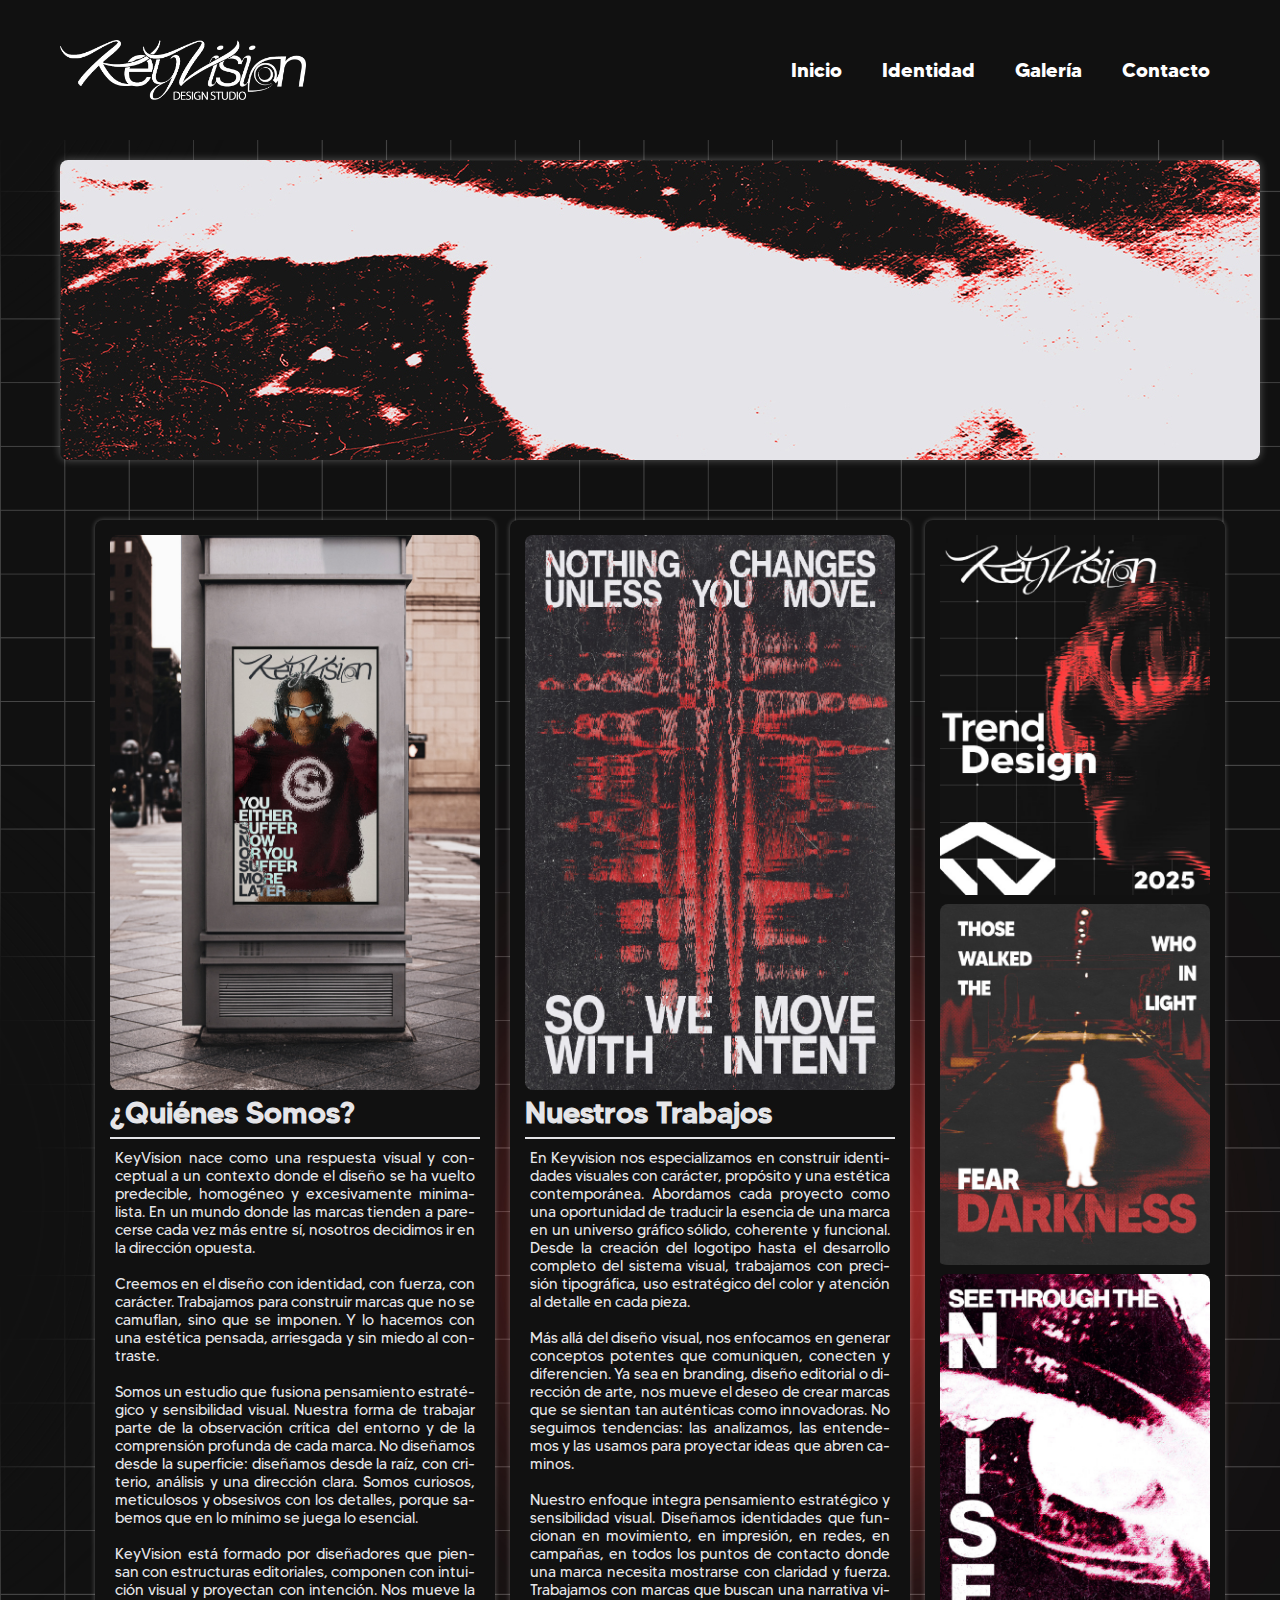
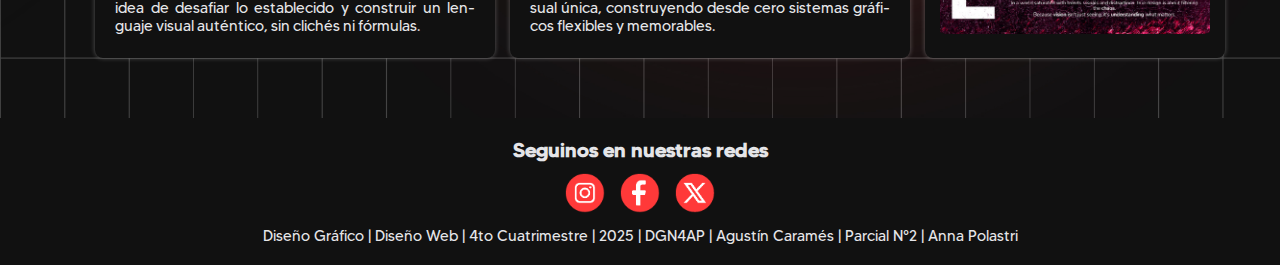
<file: index.html>
<!DOCTYPE html>
<html lang="es">
<head>
    <meta charset="UTF-8">
    <meta name="viewport" content="width=device-width, initial-scale=1.0">
    <link rel="stylesheet" href="styles.css">
    <title>KeyVision Design Studio</title>
</head>



<body class="index">
    <header>
            <div class="contenedor header-flex">
                <a href="index.html"><h1 id="logo">KeyVision-DesignStudio</h1></a>
                <nav>
                    <ul>
                        <li><a href="index.html">Inicio</a></li>
                        <li><a href="identidad.html">Identidad</a></li>
                        <li><a href="galeria.html">Galería</a></li>
                        <li><a href="contacto.html">Contacto</a></li>
                    </ul>
                </nav>
            </div>    
    </header>


    <div class="contenedor">
       <section id="banner">
        <img src="img/Banner Index.jpg" alt="Imagen del banner">
       </section>

       <main>
        <section id="contenido">
            <div class="columna">
                <img src="img/Poster Calle-01.jpg" alt="Foto 1">
                <h2>¿Quiénes Somos?</h2>
                <p>KeyVision nace como una respuesta visual y conceptual a un contexto donde el diseño se ha vuelto predecible, homogéneo y excesivamente minimalista. En un mundo donde las marcas tienden a parecerse cada vez más entre sí, nosotros decidimos ir en la dirección opuesta.
                <br>
                <br>
                Creemos en el diseño con identidad, con fuerza, con carácter. Trabajamos para construir marcas que no se camuflan, sino que se imponen. Y lo hacemos con una estética pensada, arriesgada y sin miedo al contraste.
                <br>
                <br>
                Somos un estudio que fusiona pensamiento estratégico y sensibilidad visual. Nuestra forma de trabajar parte de la observación crítica del entorno y de la comprensión profunda de cada marca. No diseñamos desde la superficie: diseñamos desde la raíz, con criterio, análisis y una dirección clara. Somos curiosos, meticulosos y obsesivos con los detalles, porque sabemos que en lo mínimo se juega lo esencial.
                <br>
                <br>
                KeyVision está formado por diseñadores que piensan con estructuras editoriales, componen con intuición visual y proyectan con intención. Nos mueve la idea de desafiar lo establecido y construir un lenguaje visual auténtico, sin clichés ni fórmulas.
                </p>
                
            </div>

            <div class="columna">
                <img src="img/Poster 2-01.jpg" alt="Foto 2">
                <h2>Nuestros Trabajos</h2>
                <p>
                En Keyvision nos especializamos en construir identidades visuales con carácter, propósito y una estética contemporánea. Abordamos cada proyecto como una oportunidad de traducir la esencia de una marca en un universo gráfico sólido, coherente y funcional. Desde la creación del logotipo hasta el desarrollo completo del sistema visual, trabajamos con precisión tipográfica, uso estratégico del color y atención al detalle en cada pieza.
                <br>
                <br>
                Más allá del diseño visual, nos enfocamos en generar conceptos potentes que comuniquen, conecten y diferencien. Ya sea en branding, diseño editorial o dirección de arte, nos mueve el deseo de crear marcas que se sientan tan auténticas como innovadoras. No seguimos tendencias: las analizamos, las entendemos y las usamos para proyectar ideas que abren caminos.
                <br>
                <br>
                Nuestro enfoque integra pensamiento estratégico y sensibilidad visual. Diseñamos identidades que funcionan en movimiento, en impresión, en redes, en campañas, en todos los puntos de contacto donde una marca necesita mostrarse con claridad y fuerza. Trabajamos con marcas que buscan una narrativa visual única, construyendo desde cero sistemas gráficos flexibles y memorables. 
                <br>
                </p>
                
            </div>

            <div class="columna-derecha">
                <ul class="galeria-index">
                    <li><img src="img/Poster Vidrio-01.jpg"" alt="Imagen 1"></li>
                    <li><img src="img/Poster Darkness-01.jpg" alt="Foto 2"></li>
                    <li><img src="img/Poster Ojo-01.jpg" alt="Foto 3"></li>
                </ul>
                
                
            </div>
        </section>
       </main>
    </div>
</body>




<footer>
    <div class="contenedor-footer">
        <h2>Seguinos en nuestras redes</h2>
        <ul>
            <li><a href="https://www.instagram.com/aguscara_/"><img src="img/logo ig-03.png" alt="instagram logo"></i></a></li>
            <li><a href="https://www.facebook.com/agustin.carames.7"><img src="img/facebook png rojo-02-03.png" alt="facebook logo"></a></li>
            <li><a href="https://x.com/aguscara2001"><img src="img/x logo-02-03.png" alt="x logo"></a></li>
        </ul>
        <p>Diseño Gráfico | Diseño Web | 4to Cuatrimestre | 2025 | DGN4AP | Agustín Caramés | Parcial N°2 | Anna Polastri</p>
    </div>

    

</footer>
</html>
</file>
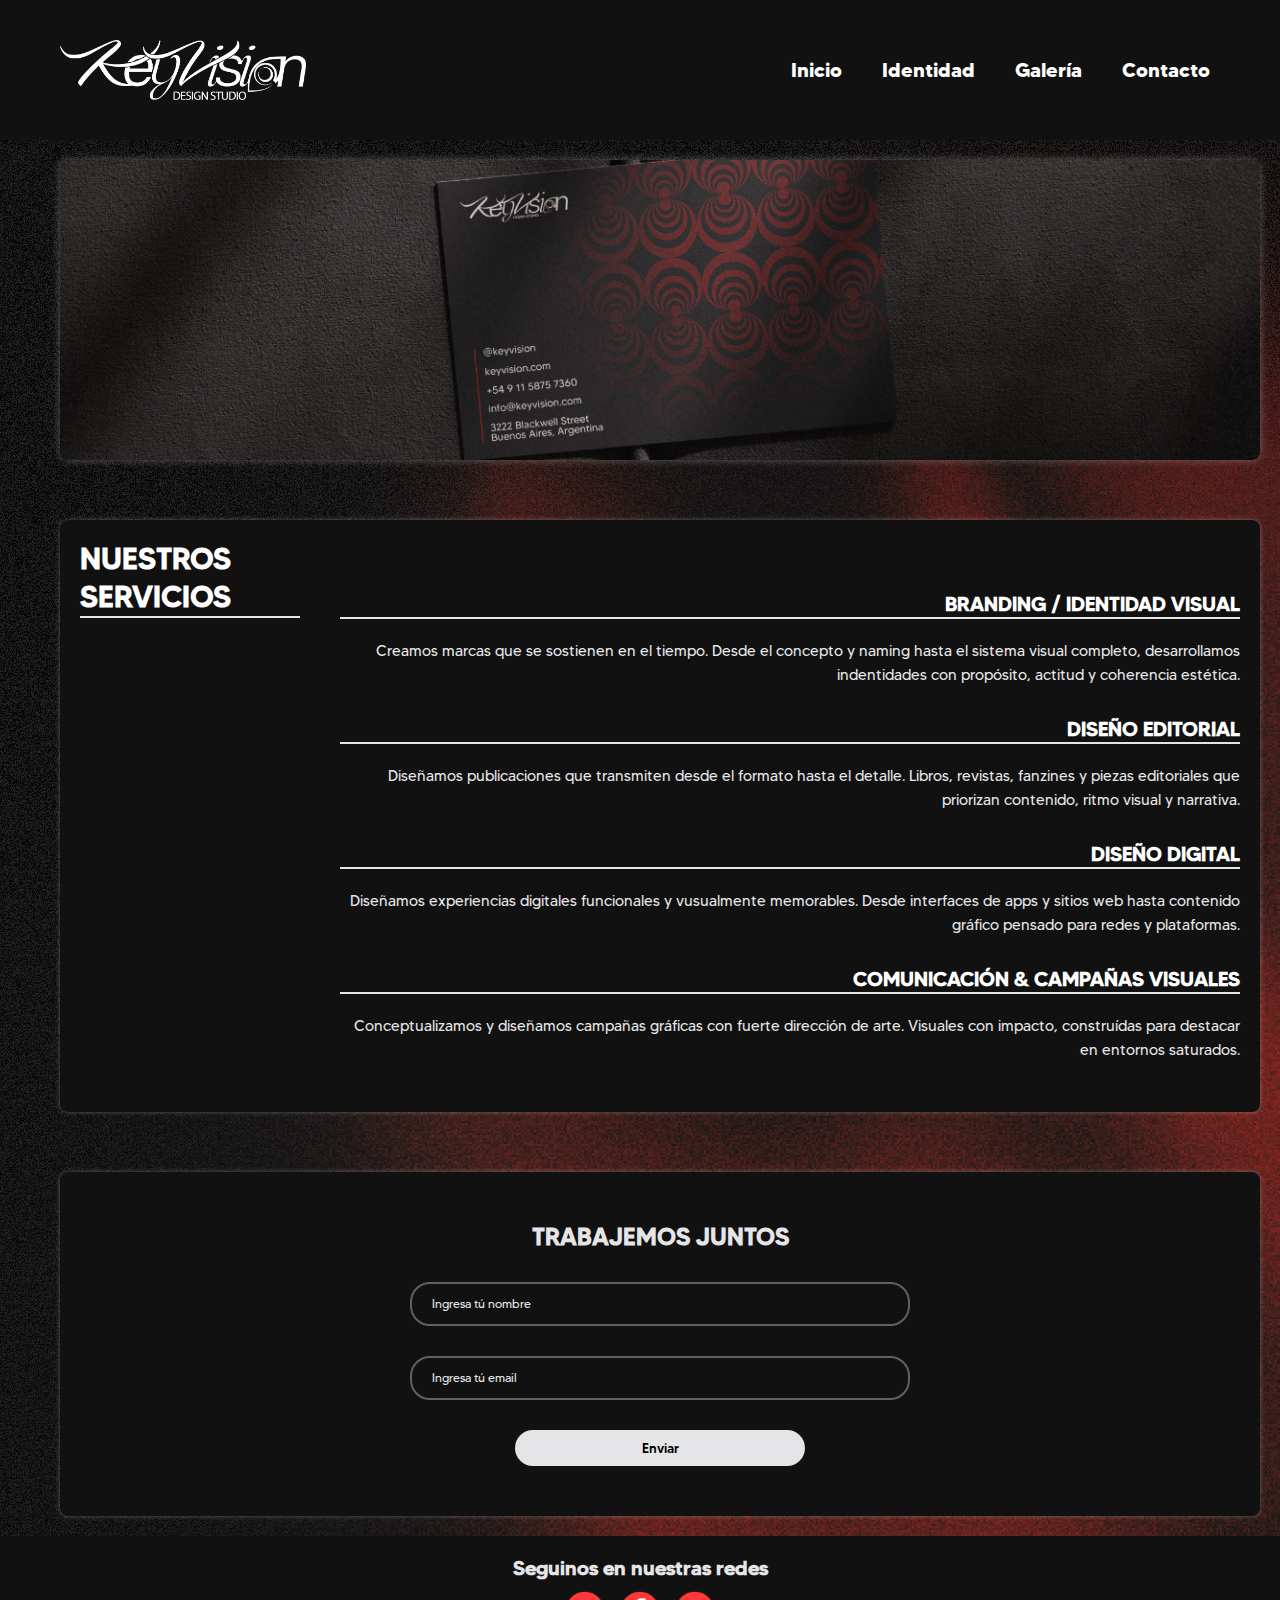
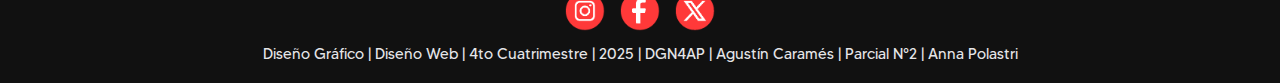
<file: contacto.html>
<!DOCTYPE html>
<html lang="es">
<head>
    <meta charset="UTF-8">
    <meta name="viewport" content="width=device-width, initial-scale=1.0">
    <link rel="stylesheet" href="styles.css">
    <link href='https://cdn.boxicons.com/fonts/basic/boxicons.min.css' rel='stylesheet'>
    <title>KeyVision Design Studio</title>
</head>

<body class="contacto">
    <header>
            <div class="contenedor header-flex">
                <a href="index.html"><h1 id="logo">KeyVision-DesignStudio</h1></a>
                <nav>
                    <ul>
                        <li><a href="index.html">Inicio</a></li>
                        <li><a href="identidad.html">Identidad</a></li>
                        <li><a href="galeria.html">Galería</a></li>
                        <li><a href="contacto.html">Contacto</a></li>
                    </ul>
                </nav>
            </div>    
    </header>


     <div class="contenedor">
       <section id="banner">
        <img src="img/Banner Contacto-01.jpg" alt="Imagen del banner">
       </section>


    <div class="caja">
        
    <div class="kv-container">
      <div class="kv-servicios-layout">
        <div>
            <h3 class="kv-servicios-titulo">NUESTROS SERVICIOS</h3>
        </div>
      <div class="servicios">
        <h4 class="branding">BRANDING / IDENTIDAD VISUAL</h4>
        <p>
          Creamos marcas que se sostienen en el tiempo. Desde el concepto y naming hasta el sistema visual completo, desarrollamos indentidades con propósito, actitud y coherencia estética.
        </p>

        <h4 class="editorial">DISEÑO EDITORIAL</h4>
        <p>
          Diseñamos publicaciones que transmiten desde el formato hasta el detalle. Libros, revistas, fanzines y piezas editoriales que priorizan contenido, ritmo visual y narrativa.
        </p>
      
        <h4 class="digital">DISEÑO DIGITAL</h4>
        <p>Diseñamos experiencias digitales funcionales y vusualmente memorables. Desde interfaces de apps y sitios web hasta contenido gráfico pensado para redes y plataformas.</p>

        <h4 class="comunicacion">COMUNICACIÓN & CAMPAÑAS VISUALES</h4>
        <p>Conceptualizamos y diseñamos campañas gráficas con fuerte dirección de arte. Visuales con impacto, construídas para destacar en entornos saturados.</p>
      </div>
    </div>
  </div>
    
</div>
    <div class="caja-form">
    <div class="formulario">
        <h2>TRABAJEMOS JUNTOS</h2>
        <form>
            <div class="datos-form">
                <input type="text"  placeholder="Ingresa tú nombre">
                <i class='bxr  bxs-user'></i> 
            </div>
            <div class="datos-form">
                <input type="text"  placeholder="Ingresa tú email">
                <i class='bxr  bxs-envelope'></i> 
            </div>
            <button class="btn">Enviar</button>
        </form>
    </div>
    </div>

    
    

    
    </div>

</body>

<footer>
    <div class="contenedor-footer">
        <h2>Seguinos en nuestras redes</h2>
        <ul>
            <li><a href="https://www.instagram.com/aguscara_/"><img src="img/logo ig-03.png" alt="instagram logo"></i></a></li>
            <li><a href="https://www.facebook.com/agustin.carames.7"><img src="img/facebook png rojo-02-03.png" alt="facebook logo"></a></li>
            <li><a href="https://x.com/aguscara2001"><img src="img/x logo-02-03.png" alt="x logo"></a></li>
        </ul>
        <p>Diseño Gráfico | Diseño Web | 4to Cuatrimestre | 2025 | DGN4AP | Agustín Caramés | Parcial N°2 | Anna Polastri</p>
    </div>

    

</footer>

</html>
</file>
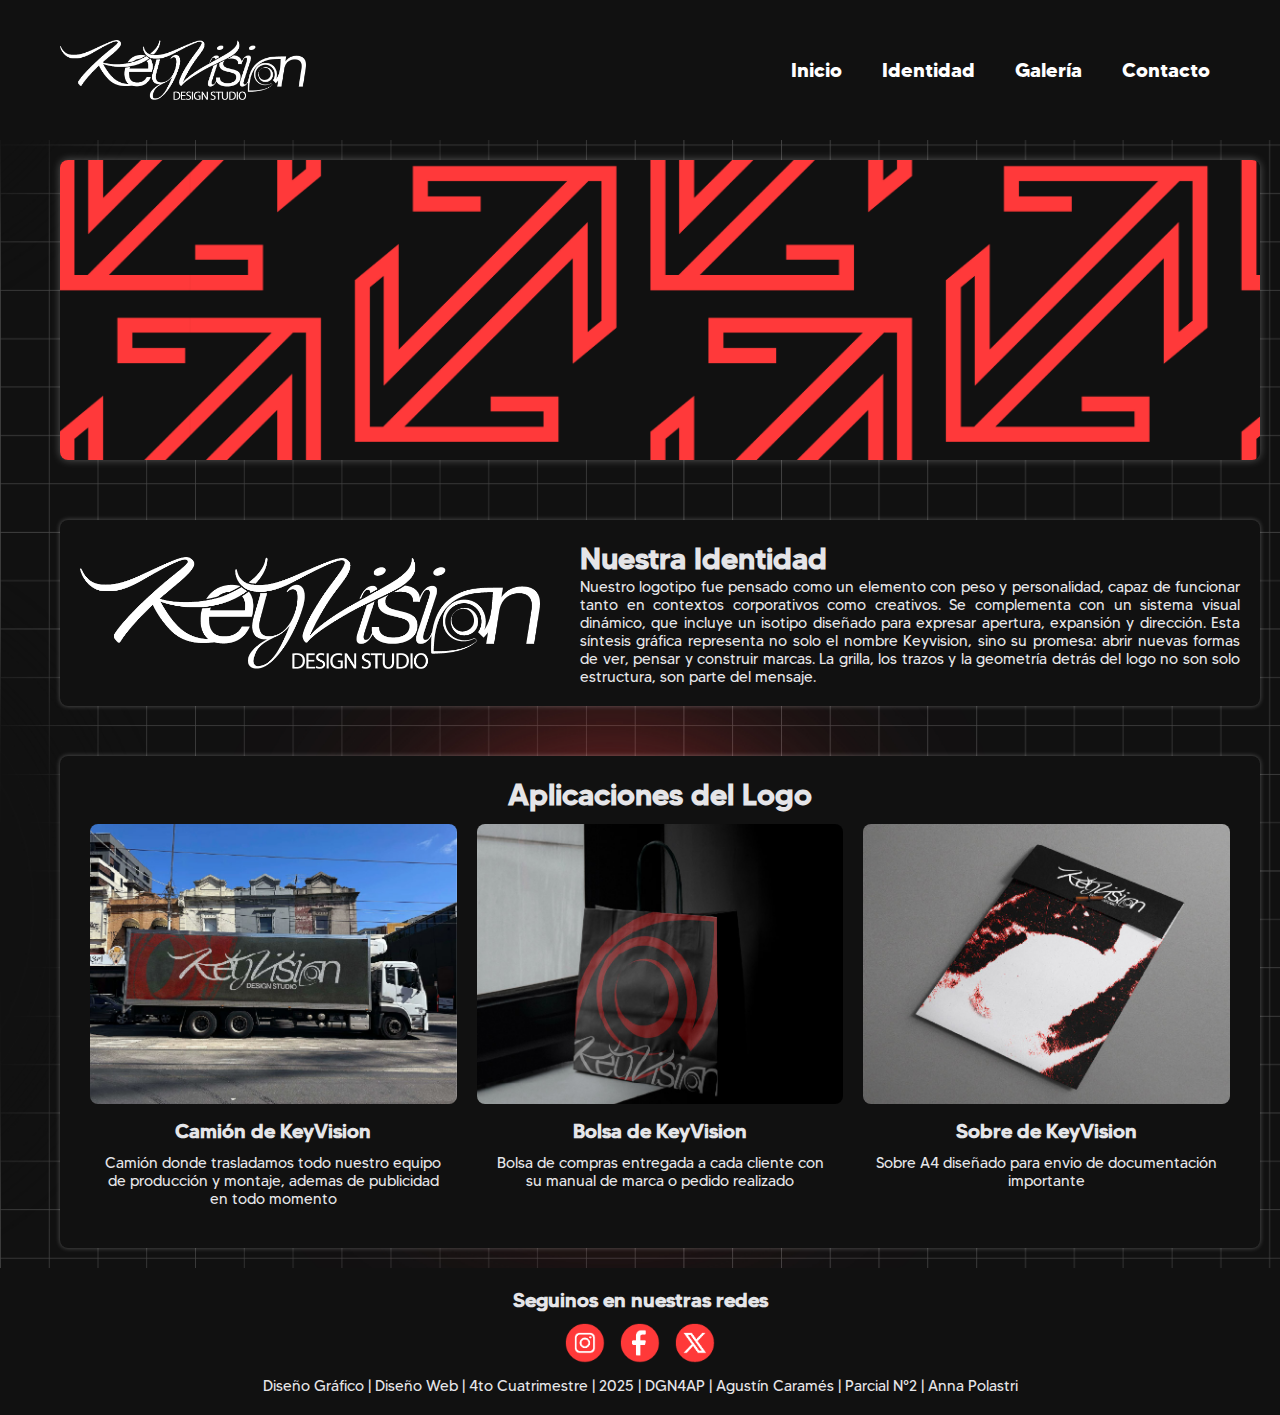
<file: identidad.html>
<!DOCTYPE html>
<html lang="es">
<head>
    <meta charset="UTF-8">
    <meta name="viewport" content="width=device-width, initial-scale=1.0">
    <link rel="stylesheet" href="styles.css">
    <title>KeyVision Design Studio</title>
</head>
<body>
    <header>
            <div class="contenedor header-flex">
                <a href="index.html"><h1 id="logo">KeyVision-DesignStudio</h1></a>
                <nav>
                    <ul>
                        <li><a href="index.html">Inicio</a></li>
                        <li><a href="identidad.html">Identidad</a></li>
                        <li><a href="galeria.html">Galería</a></li>
                        <li><a href="contacto.html">Contacto</a></li>
                    </ul>
                </nav>
            </div>    
    </header>

     <div class="contenedor">
       
        <section id="banner">
        <img src="img/Banner Identidad-01.jpg" alt="Imagen del banner">
       </section>

       <div class="caja">
        <img src="img/logo.png" alt="logo">
            <div class="caja-texto">
                <h2>Nuestra Identidad</h2>
                <p>Nuestro logotipo fue pensado como un elemento con peso y personalidad, capaz de funcionar tanto en contextos corporativos como creativos. Se complementa con un sistema visual dinámico, que incluye un isotipo diseñado para expresar apertura, expansión y dirección. Esta síntesis gráfica representa no solo el nombre Keyvision, sino su promesa: abrir nuevas formas de ver, pensar y construir marcas. La grilla, los trazos y la geometría detrás del logo no son solo estructura, son parte del mensaje.</p>
            </div>
        </div>
        
        <section class="aplicacion-logo">

            <div class="contenedor-aplicacion">

                <h2>Aplicaciones del Logo</h2>

            <div class="imagenes-aplicacion">

                <div class="imagen-aplicacion">
                    <img src="img/Camion-01.jpg" alt="camion Keyvision">
                    <h3>Camión de KeyVision</h3>
                    <p>Camión donde trasladamos todo nuestro equipo de producción y montaje, ademas de publicidad en todo momento</p>
                </div>

                <div class="imagen-aplicacion">
                    <img src="img/Bolsa-01.jpg" alt="bolsa Keyvision">
                    <h3>Bolsa de KeyVision</h3>
                    <p>Bolsa de compras entregada a cada cliente con su manual de marca o pedido realizado</p>
                </div>

                <div class="imagen-aplicacion">
                    <img src="img/Sobre-01.jpg" alt="SOBRE Keyvision">
                    <h3>Sobre de KeyVision</h3>
                    <p>Sobre A4 diseñado para envio de documentación importante</p>
                </div>

            </div>

            </div>

        </section>


       </div>

</body>
<footer>
    <div class="contenedor-footer">
        <h2>Seguinos en nuestras redes</h2>
        <ul>
            <li><a href="https://www.instagram.com/aguscara_/"><img src="img/logo ig-03.png" alt="instagram logo"></i></a></li>
            <li><a href="https://www.facebook.com/agustin.carames.7"><img src="img/facebook png rojo-02-03.png" alt="facebook logo"></a></li>
            <li><a href="https://x.com/aguscara2001"><img src="img/x logo-02-03.png" alt="x logo"></a></li>
        </ul>
        <p>Diseño Gráfico | Diseño Web | 4to Cuatrimestre | 2025 | DGN4AP | Agustín Caramés | Parcial N°2 | Anna Polastri</p>
    </div>

    

</footer>
</html>
</file>
<file: styles.css>
*{
    margin: 0;
    padding: 0;
    box-sizing: border-box;
}
@font-face {
    font-family: Made Tommy Regular;
    src: url(fonts/MADE\ TOMMY\ Regular_PERSONAL\ USE.otf);
}
@font-face {
    font-family: Made Tommy Bold;
    src: url(fonts/MADE\ TOMMY\ Bold_PERSONAL\ USE.otf);
}
@font-face {
    font-family: Made Tommy Medium;
    src: url(fonts/MADE\ TOMMY\ Medium_PERSONAL\ USE.otf);
}

.blur-in{animation:blur-in 0.4s linear both} @keyframes blur-in{0%{filter:blur(12px);opacity:0}100%{filter:blur(0);opacity:1}}

@keyframes show{
    from{
        opacity: 0;
        scale: 25%;
    }
    
    to{
        opacity: 1;
        scale: 100%;
    }
}


body{
    background-image:url('img/fondo-pagina-01.jpg');
    background-repeat: no-repeat;
    background-size:cover;
    color: rgb(0, 0, 0);
    animation-name: blur-in;
    animation-duration: 2s;
}

header{
    font-family: 'Made Tommy Bold';
    font-size: 20px;
    width: 100%;
    color:white;
    padding: 40px 0;
    background-color: #111111;
}

.header-flex{
    display: flex;
    justify-content: space-between;
    align-items: center;
}

#logo{
width: 250px;
height: 60px;
background-image: url('img/logo.png');
background-size: contain;
background-repeat: no-repeat;
text-indent: -9999px;
overflow: hidden;
}

nav ul{
    display: flex;
    list-style-type: none;
    gap: 20px;
}


nav ul li a{
    text-decoration: none;
    color: white;
    font-weight: bold;
    padding: 5px 10px; 
    transition: background-color 0.3s ease;
    border-radius: 20px;
    transition: all 0.4s ease-in-out;
}

nav ul li a:hover{
    background-color: #ff3939;
    padding: 5px 10px;
    
    
}




.contenedor{
    width: 1200px;
    margin: 0 auto;
    padding: 0 20px;
}


#banner{
    width: 1200px;
    height: auto;
    border-radius: 8px;
    margin-top: 20px;
    box-shadow: 0 0 8px rgba(255, 255, 255, 0.3);
    display: flex;
    align-items: center;
    justify-content: center;
}

#banner img{
    width: 1200px;
    border-radius: 8px;
}

#contenido{
    width: 1200px;
    display: flex;
    justify-content: space-between;
    margin-top: 60px;
    margin-bottom: 60px;
    gap: 15px;
    justify-content: center ;
}


.columna{
    width: 400px;
    padding: 15px;
    border-radius: 8px;
    box-shadow: 0 0 5px rgba(255, 255, 255, 0.3);
    background-color: #111111;
    color: #e5e5e8;
}

.columna img {
    width: 370px;
    height: 555px;
    border-radius: 8px;
}

.columna h2{
    font-family: 'Made Tommy Medium';
    font-size: 30px;
    border-bottom: 2px solid #e5e5e8;
    padding-bottom: 5px;

    view-timeline-name: --image;
    view-timeline-axis: block;

    animation-timeline: --image;
    animation-name: show;

    animation-range: entry 25% cover 50%;
    animation-fill-mode: both;
}
.columna p{
    margin-top: 5px;
    padding: 5px;
    font-family: 'Made Tommy Regular';
    font-size: 15px;
    text-align: justify;
    text-justify: inter-word;
    word-spacing: -1px; 
    hyphens: auto;
    
    view-timeline-name: --image;
    view-timeline-axis: block;

    animation-timeline: --image;
    animation-name: show;

    animation-range: entry 10% cover 45%;
    animation-fill-mode: both;
}

.columna-derecha{
    width: 300px;
    padding: 15px;
    border-radius: 8px;
    box-shadow: 0 0 5px rgba(255, 255, 255, 0.3);
    background-color: #111111;
    color: #e5e5e8;
    
}
.columna-derecha li{
    list-style-type: none;
}
.columna-derecha img{
    width: 270px;
    padding-bottom: 5px;
    border-radius: 8px;
}

footer{
    width: 100%;
    background-color: #111111;
    color: #e5e5e8;
    padding: 20px 0;
    margin-top: 20px;

    view-timeline-name: --image;
    view-timeline-axis: block;

    animation-timeline: --image;
    animation-name: show;

    animation-range: entry 5% cover 15%;
    animation-fill-mode: both;
}

footer ul{
list-style: none;
display: flex;
justify-content: center;
gap: 15px;
padding: 10px 0;    
}

footer ul li a{
    color: white;
    text-decoration: none;
}

footer ul li a i{
    color: #fff;
        position: absolute;
        top: 21px;
        left: 21px;
}

footer p{
    font-family: 'Made Tommy Medium';
    font-size: 25px;
    text-align: center;
}


.caja {
    display: flex;
    width: 1200px;
    padding: 20px;
    margin-top: 60px;
    align-items: center;
    border-radius: 8px;
    box-shadow: 0 0 5px rgba(255, 255, 255, 0.3);
    background-color: #111111;
    color: #e5e5e8;
}

.caja img{
    padding-right: 40px;
    width: 500px;
}

cajatexto{
    flex: 1;
}

.caja-texto h2{
    font-family: 'Made Tommy Medium';
    font-size: 30px;
}

.caja-texto p{
    font-family: 'Made Tommy Regular';
    font-size: 15px;
    text-align: justify;
    text-justify: inter-word;
    word-spacing: 0px;
}

.aplicacion-logo{
    width: 1200px;
    padding: 20px;
    margin-top: 50px;
    background-color: #111111;
    color: #e5e5e8;
    border-radius: 8px;
    box-shadow: 0 0 5px rgba(255, 255, 255, 0.3);

    view-timeline-name: --image;
    view-timeline-axis: block;

    animation-timeline: --image;
    animation-name: show;

    animation-range: entry 25% cover 40%;
    animation-fill-mode: both;
}

.contenedor-aplicacion {
    text-align: center;
}

.contenedor-aplicacion h2{
    font-family: 'Made Tommy Medium';
    font-size: 30px;
}

.imagenes-aplicacion{
    display: flex;
    justify-content: center;
    
}

.imagen-aplicacion{
    padding: 10px;
    width: 366px;
    flex: 1;
}

.imagen-aplicacion img {
    width: 100%;
    height: 280px;
    margin-bottom: 15px;
    display: block;
    border-radius: 8px;
}

.imagen-aplicacion h3{
    text-align: center;
    font-family: 'Made Tommy Medium';
    font-size: 20px;
}

.imagen-aplicacion p{
    padding: 10px;
    font-family: 'Made Tommy Regular';
    font-size: 15px;
    text-align: center;
    text-justify: inter-word;
}
.imagen-aplicacion img:hover{
    scale: 1.1;
    padding: 10px;
}
.pagina-en-construccion{
    text-align: center;
    display: flex;
    width: 1200px;
    padding: 20px;
    margin-top: 60px;
    align-items: center;
    border-radius: 8px;
    box-shadow: 0 0 5px rgba(255, 255, 255, 0.3);
    background-color: #111111;
    color: #e5e5e8;
}

.pagina-en-construccion h2{
    text-align: center;
    font-family: 'Made Tommy Medium';
    font-size: 70px;
}

.contenedor-footer{
    width: 1200px;
    margin: 0 auto;
    padding: 0 20px;
}

.contenedor-footer h2{
    text-align: center;
    font-family: 'Made Tommy Medium';
    font-size: 20px;
}
.contenedor-footer p{
    text-align: center;
    font-family: 'Made Tommy Regular';
    font-size: 15px;
}
.contenedor-footer img{
    height: 40px;
}

.contenedor-footer img:hover{
    scale: 1.1;
}

.galeria{
    background-image:url('img/DegradadoBlanco.jpg');
    background-repeat: no-repeat;
    background-size:cover;
    color: rgb(0, 0, 0);
    animation-name: blur-in;
    animation-duration: 2s;
}

.kv-galeria {
  background-color: #111111;
  padding: 20px;
}

.kv-galeria-contenedor {
  display: flex;
  gap: 60px;
  align-items: flex-start;
}

.kv-galeria-texto {
  flex: 1;
  max-width: 280px;
}

.kv-galeria-texto h2 {
    margin-bottom: 10px;
    color: #fff;
    font-size: 30px;
    font-family: 'Made Tommy Medium';
    border-bottom: 2px solid #e5e5e8;
    padding-bottom: 5px;
    
    view-timeline-name: --image;
    view-timeline-axis: block;

    animation-timeline: --image;
    animation-name: show;

    animation-range: entry 25% cover 50%;
    animation-fill-mode: both;
}

.kv-galeria-texto p {
    font-family: 'Made Tommy Regular';
    font-size: 15px;
    text-align: justify;
    text-justify: inter-word;
    word-spacing: 0px; 
    hyphens: auto;

    view-timeline-name: --image;
    view-timeline-axis: block;

    animation-timeline: --image;
    animation-name: show;

    animation-range: entry 25% cover 50%;
    animation-fill-mode: both;
}

.kv-galeria-grid {
  flex: 2;
  display: grid;
  grid-template-columns: repeat(2, 1fr);
  gap: 20px;
}

.kv-galeria-grid img {
  width: 380px;
  display: block;
  border-radius: 8px;
  height: 453px;
  
}


.contacto{
    background-image:url('img/Degradado2.jpg');
    background-repeat: no-repeat;
    background-size:auto;
    color: rgb(0, 0, 0);
    animation-name: blur-in;
    animation-duration: 2s;
}

.kv-servicios-titulo {
    color: #fff;
    font-size: 30px;
    font-family: 'Made Tommy Medium';
    border-bottom: 2px solid #e5e5e8;
}

.kv-servicios-layout {
  display: flex;
  flex: 2;
  gap: 40px;
}
.servicios{
    margin-top: 51.5px;
}
.servicios h4 {
    color: #fff;
    font-size: 20px;
    text-align: right;
    font-family: 'Made Tommy Medium';
    border-bottom: 2px solid #e5e5e8;
    margin-bottom: 20px;
  text-transform: uppercase;

  view-timeline-name: --image;
    view-timeline-axis: block;

    animation-timeline: --image;
    animation-name: show, color;

    animation-range: entry -10% cover 40%;
    animation-fill-mode: both;
}

.servicios p {
    text-align: right;
    font-family: 'Made Tommy Regular';
    font-size: 15px;
    line-height: 1.6;
    margin-bottom: 30px;

    view-timeline-name: --image;
    view-timeline-axis: block;

    animation-timeline: --image;
    animation-name: show, color;

    animation-range: entry -10% cover 40%;
    animation-fill-mode: both;
}
.caja-form {
    display: flex;
    width: 1200px;
    padding: 20px;
    margin-top: 60px;
    justify-content: center;
    align-items: center;
    border-radius: 8px;
    box-shadow: 0 0 5px rgba(255, 255, 255, 0.3);
    background-color: #111111;
    color: #e5e5e8;

    view-timeline-name: --image;
    view-timeline-axis: block;

    animation-timeline: --image;
    animation-name: show, color;

    animation-range: entry -10% cover 40%;
    animation-fill-mode: both;
    
}

.formulario{
    width: 50%;
    padding: 30px 40px;
    
}

.formulario h2{
    text-align: center;
    margin-bottom: 30px;
    font-family: 'Made Tommy Medium';

}

form{
    display: flex;
    align-items: center;
    flex-direction: column;
    gap: 30px;
}

.datos-form{
    width: 100%;
    border: 2px solid #616161;
    display: flex;
    align-items: center;
    height: 40px;
    padding: 20px;
    border-radius: 20px;
}

.datos-form input{
    flex: 1;
    font-family: 'Made Tommy Regular';
    background-color: transparent;
    border: 0;
    outline: 0; 
    font-size: 12px;
    color: #e5e5e8;
}

.datos-form input::placeholder{
    font-family: 'Made Tommy Regular';
    color: #e5e5e8;
}

.btn{
    width: 290px;
    border-radius: 70px ;
    border: 0;
    outline: 0;
    font: 40px;
    padding: 10px;
    cursor: pointer;
    background-color: #e5e5e8;
    font-family: 'Made Tommy Medium';
}

.formulario i{
    color: #ff3939;
}
</file>
